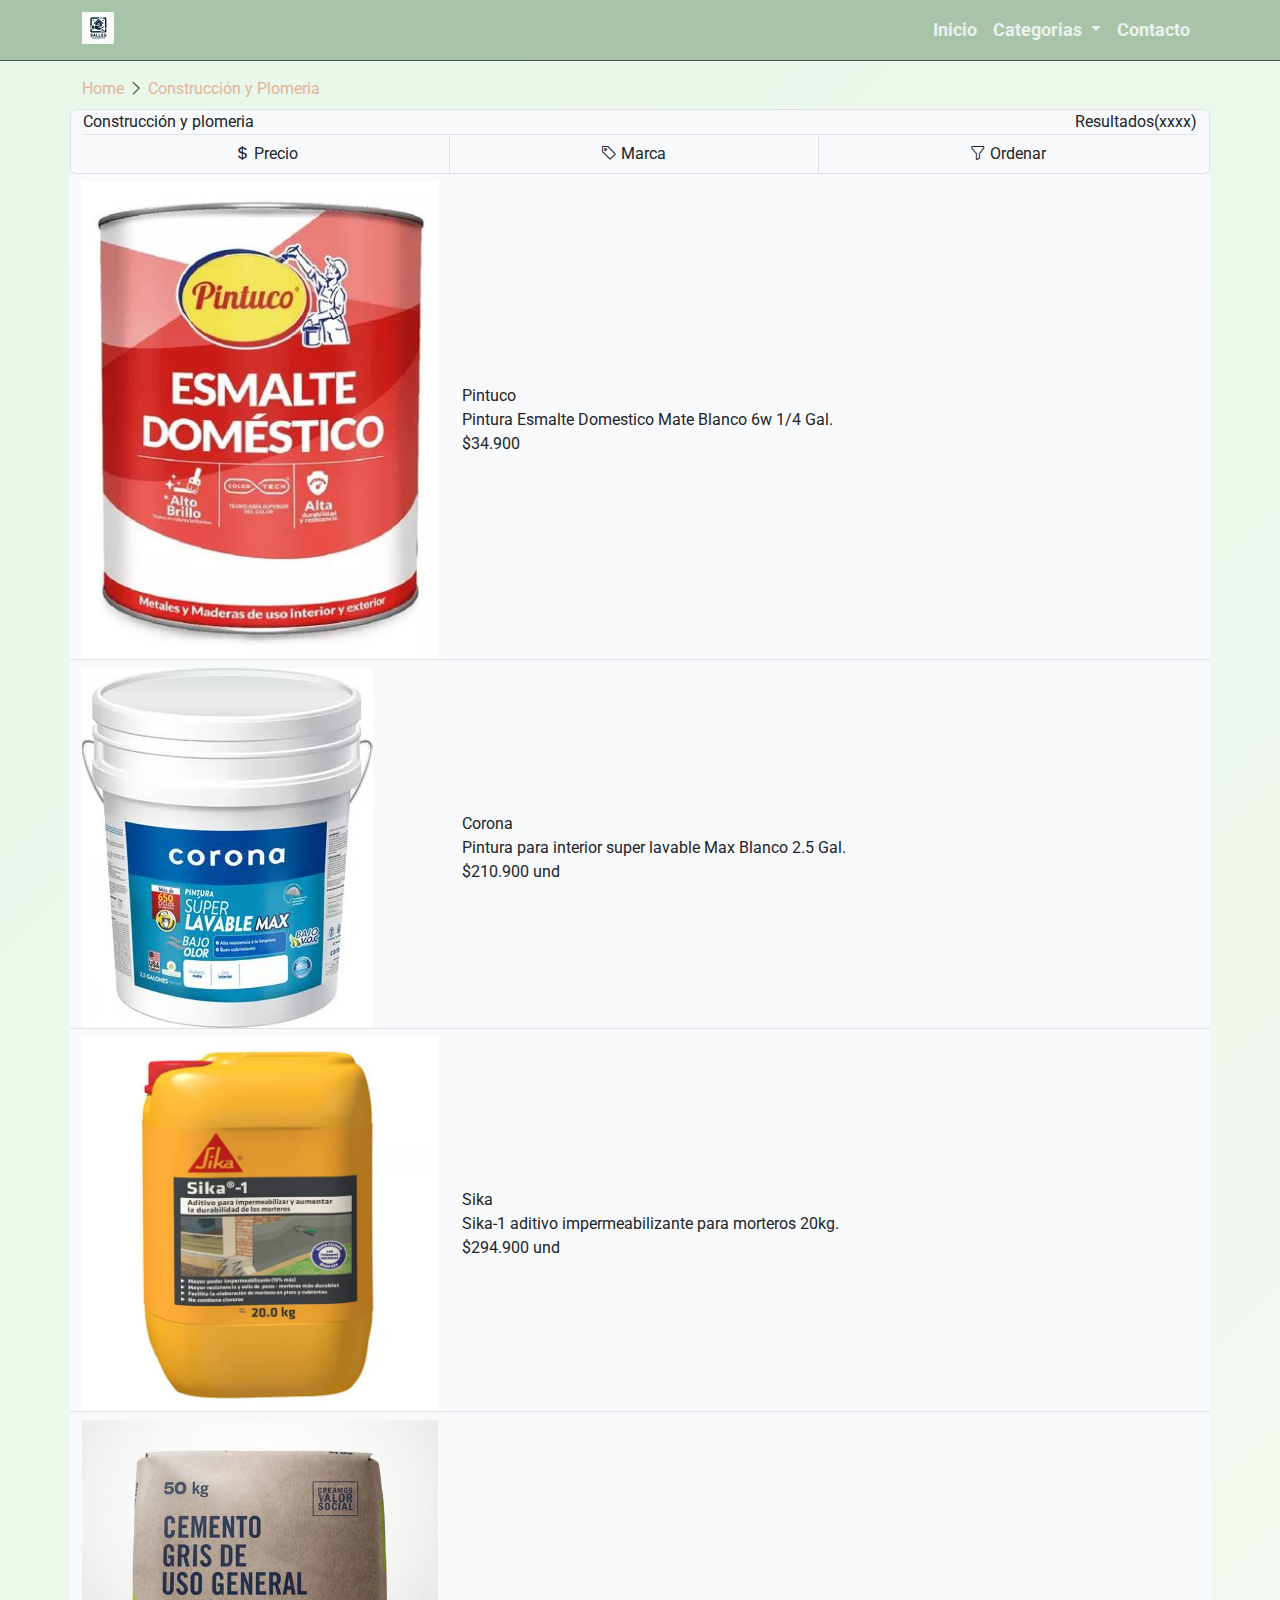
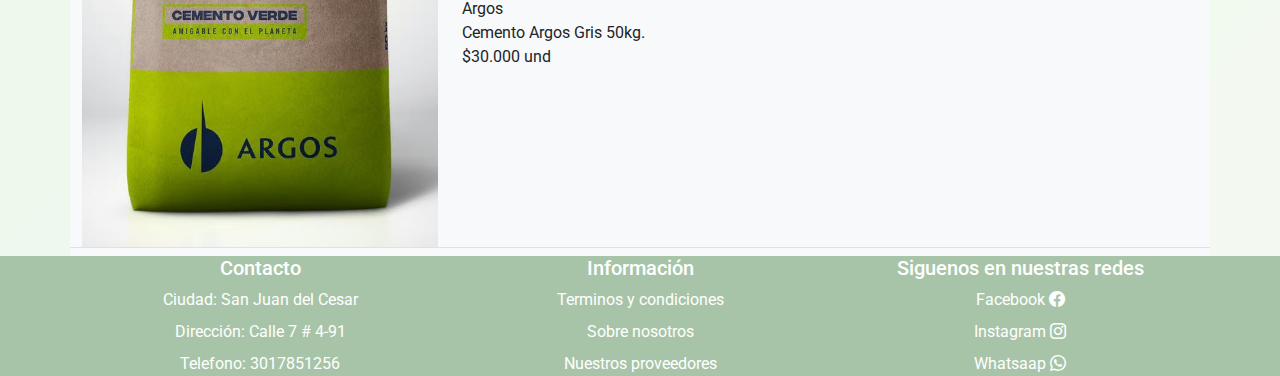
<file: html/categorias/construccion-plomeria.html>
<!DOCTYPE html>
<html lang="en">
<head>
  <meta charset="UTF-8">
  <meta name="viewport" content="width=device-width, initial-scale=1.0">
  <link href="https://cdn.jsdelivr.net/npm/bootstrap@5.3.3/dist/css/bootstrap.min.css" rel="stylesheet" integrity="sha384-QWTKZyjpPEjISv5WaRU9OFeRpok6YctnYmDr5pNlyT2bRjXh0JMhjY6hW+ALEwIH" crossorigin="anonymous">
  <link rel="stylesheet" href="https://cdn.jsdelivr.net/npm/bootstrap-icons@1.11.3/font/bootstrap-icons.min.css">
  <link rel="preconnect" href="https://fonts.googleapis.com">
  <link rel="preconnect" href="https://fonts.gstatic.com" crossorigin>
  <link href="https://fonts.googleapis.com/css2?family=Roboto:wght@400;700&display=swap" rel="stylesheet">
  <link rel="icon" href="/img/favicon.jpg">
  <link rel="stylesheet" href="/css/main.css">
  <link rel="stylesheet" href="/css/construccion-plomeria.css">
  <title>Construccion y plomeria</title>
</head>
<body class="d-flex flex-column">
  <header>
    <nav class="navbar sticky-top navbar-expand-md bg-dark border-bottom border-body" data-bs-theme="dark">
      <div class="container">
        <a class="navbar-brand" href="/index.html">
          <img src="/img/logo.jpg" alt="logo">
        </a>
        <button class="navbar-toggler border-0 shadow-none" type="button" data-bs-toggle="collapse" data-bs-target="#navbarNavDropdown" aria-controls="navbarNavDropdown" aria-expanded="false" aria-label="Toggle navigation">
          <span class="navbar-toggler-icon"></span>
        </button>
        <div class="collapse navbar-collapse" id="navbarNavDropdown">
          <ul class="navbar-nav ms-md-auto">
            <li class="nav-item">
              <a class="nav-link" aria-current="page" href="/index.html">Inicio</a>
            </li>
            <li class="nav-item dropdown">
              <a class="nav-link dropdown-toggle" href="#" role="button" data-bs-toggle="dropdown" aria-expanded="false">
                Categorias
              </a>
              <ul class="dropdown-menu">
                <li><a class="dropdown-item" href="construccion-plomeria.html">Construcción y Plomeria</a></li>
                <li><a class="dropdown-item" href="pisos-pinturas.html">Pisos y Pinturas</a></li>
                <li><a class="dropdown-item" href="herramientas.html">Herramientas</a></li>
                <li><a class="dropdown-item" href="baños-cocinas.html">Baños y Cocina</a></li>
              </ul>
            </li>
            <li class="nav-item">
              <a class="nav-link" href="./html/contacto/contact.html">Contacto</a>
            </li>
          </ul>
        </div>
      </div>
    </nav>
  </header>
  <main class="flex-grow-1 pt-3 bg-gradient-main">
    <section class="container">
      <div>
        <a class="anchor-link" href="/index.html">Home </a>
        <i class="bi bi-chevron-right"></i>
        <a class="anchor-link" href="construccion-plomeria.html"> Construcción y Plomeria</a>
      </div>
      <div class="row">
        <aside class="col-sm-12 border border-1 rounded bg-light mt-2">
          <div class="d-flex justify-content-between border-bottom">
            <span>Construcción y plomeria</span>
            <span>Resultados(xxxx)</span> 
          </div>
          <div class="d-flex justify-content-between">
            <div class="flex-grow-1">
              <button type="button" class="btn w-100">
              <i class="bi bi-currency-dollar"></i>
              <span>Precio</span>
            </button>
            </div>
            <div class="flex-grow-1 border-start border-end">
              <button type="button" class="btn w-100">
              <i class="bi bi-tag"></i>
              <span>Marca</span>
            </button>
            </div>
            <div class="flex-grow-1">
              <button type="button" class="btn w-100">
              <i class="bi bi-funnel"></i>
              <span>Ordenar</span>
            </button>
            </div>
          </div>
        </aside>
        <section class="col-sm-12 py-2 bg-light">
          <section class="row border-bottom">
            <div class="col-4">
              <img src="/img/page-construccion-plomeria-pintuco-esmalte-domestico.JPG" class="img-fluid" alt="img-product">
            </div>
            <div class="col-8 align-content-center">
              <span class="d-block">Pintuco</span>
              <span class="d-block">Pintura Esmalte Domestico Mate Blanco 6w 1/4 Gal.</span>
              <span class="d-block">$34.900</span>
            </div>
          </section>
          <section class="row border-bottom mt-2">
            <div class="col-4">
              <img src="/img/page-construccion-plomeria-corona-pintura-blanca-lavable.JPG" class="img-fluid" alt="img-product">
            </div>
            <div class="col-8 align-content-center">
              <span class="d-block">Corona</span>
              <span class="d-block">Pintura para interior super lavable Max Blanco 2.5 Gal.</span>
              <span class="d-block">$210.900 und</span>
            </div>
          </section>
          <section class="row border-bottom mt-2">
            <div class="col-4">
              <img src="/img/page-construccion-plomeria-sika-aditivo-impermeable.JPG" class="img-fluid" alt="img-product">
            </div>
            <div class="col-8 align-content-center">
              <span class="d-block">Sika</span>
              <span class="d-block">Sika-1 aditivo impermeabilizante para morteros 20kg.</span>
              <span class="d-block">$294.900 und</span>
            </div>
          </section>
          <section class="row border-bottom mt-2">
            <div class="col-4">
              <img src="/img/page-construccion-plomeria-argos-cemento-gris-50kg.JPG" class="img-fluid" alt="img-product">
            </div>
            <div class="col-8 align-content-center">
              <span class="d-block">Argos</span>
              <span class="d-block">Cemento Argos Gris 50kg.</span>
              <span class="d-block">$30.000 und</span>
            </div>
          </section>
        </section>
      </div>
    </section>
  </main>
  <footer class="bg-dark">
    <div class="container">
      <div class="row">
        <section class="col-md col-lg text-md-center">
          <p class="h5">Contacto</p>
          <ul class="nav flex-column gap-2">
            <li class="fs-6">Ciudad: San Juan del Cesar</li>
            <li class="fs-6">Dirección: Calle 7 # 4-91</li>
            <li class="fs-6">Telefono: 3017851256</li>
          </ul>
        </section>
        <nav class="col-md col-lg footer-nav-item text-md-center">
          <p class="h5">Información</p>
          <ul class="nav flex-column gap-2">
            <li><a href="/html/informacion/terminos.html" class="fs-6 p-0">Terminos y condiciones</a></li>
            <li><a href="/html/informacion/nosotros.html" class="fs-6 p-0">Sobre nosotros</a></li>
            <li><a href="/html/informacion/proveedores.html" class="fs-6 p-0">Nuestros proveedores</a></li>
          </ul>
        </nav>
        <nav class="col-md col-lg footer-nav-item text-md-center">
          <p class="h5">Siguenos en nuestras redes</p>
          <ul class="nav flex-column gap-2">
            <li><a href="#" class="fs-6 p-0">Facebook <i class="bi bi-facebook"></i></a></li>
            <li><a href="#" class="fs-6 p-0">Instagram <i class="bi bi-instagram"></i></a></li>
            <li><a href="#" class="fs-6 p-0">Whatsaap <i class="bi bi-whatsapp"></i></a></li>
          </ul>
        </nav>
      </div>
    </div>
  </footer>
  <script src="https://cdn.jsdelivr.net/npm/bootstrap@5.3.3/dist/js/bootstrap.bundle.min.js" integrity="sha384-YvpcrYf0tY3lHB60NNkmXc5s9fDVZLESaAA55NDzOxhy9GkcIdslK1eN7N6jIeHz" crossorigin="anonymous"></script>
</body>
</html>
</file>
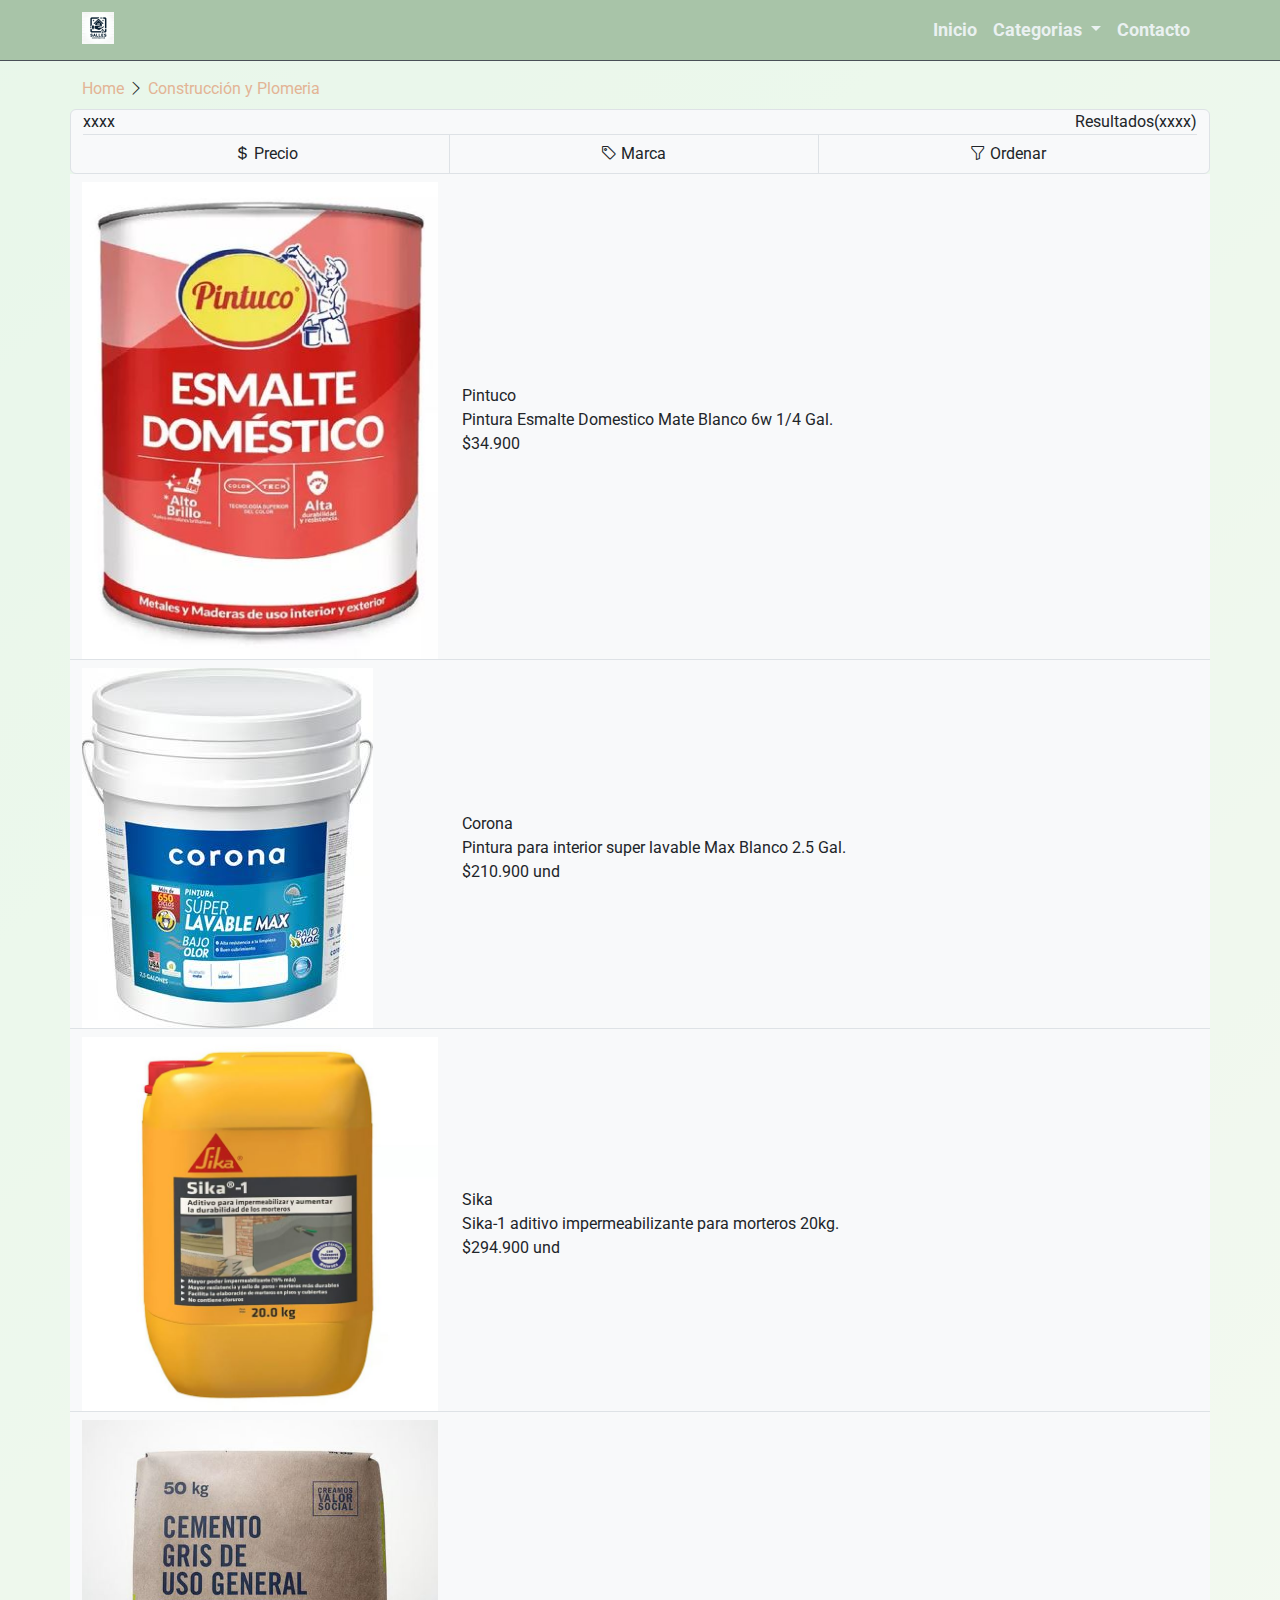
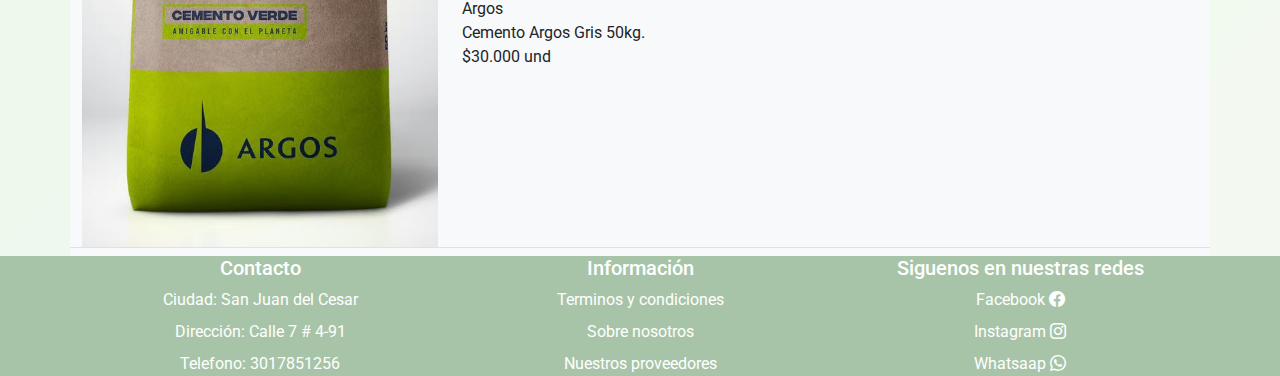
<file: html/categorys/categorys.html>
<!DOCTYPE html>
<html lang="en">
<head>
  <meta charset="UTF-8">
  <meta name="viewport" content="width=device-width, initial-scale=1.0">
  <link href="https://cdn.jsdelivr.net/npm/bootstrap@5.3.3/dist/css/bootstrap.min.css" rel="stylesheet" integrity="sha384-QWTKZyjpPEjISv5WaRU9OFeRpok6YctnYmDr5pNlyT2bRjXh0JMhjY6hW+ALEwIH" crossorigin="anonymous">
  <link rel="stylesheet" href="https://cdn.jsdelivr.net/npm/bootstrap-icons@1.11.3/font/bootstrap-icons.min.css">
  <link rel="preconnect" href="https://fonts.googleapis.com">
  <link rel="preconnect" href="https://fonts.gstatic.com" crossorigin>
  <link href="https://fonts.googleapis.com/css2?family=Roboto:wght@400;700&display=swap" rel="stylesheet">
  <link rel="icon" href="/img/favicon.jpg">
  <link rel="stylesheet" href="/css/main.css">
  <link rel="stylesheet" href="/css/category.css">
  <title>Construccion y plomeria</title>
</head>
<body class="d-flex flex-column">
  <header>
    <nav class="navbar sticky-top navbar-expand-md bg-dark border-bottom border-body" data-bs-theme="dark">
      <div class="container">
        <a class="navbar-brand" href="/index.html">
          <img src="/img/logo.jpg" alt="logo">
        </a>
        <button class="navbar-toggler border-0 shadow-none" type="button" data-bs-toggle="collapse" data-bs-target="#navbarNavDropdown" aria-controls="navbarNavDropdown" aria-expanded="false" aria-label="Toggle navigation">
          <span class="navbar-toggler-icon"></span>
        </button>
        <div class="collapse navbar-collapse" id="navbarNavDropdown">
          <ul class="navbar-nav ms-md-auto">
            <li class="nav-item">
              <a class="nav-link" aria-current="page" href="/index.html">Inicio</a>
            </li>
            <li class="nav-item dropdown">
              <a class="nav-link dropdown-toggle" href="#" role="button" data-bs-toggle="dropdown" aria-expanded="false">
                Categorias
              </a>
              <ul class="dropdown-menu">
                <li><a class="dropdown-item" href="/html/categorys/categorys.html" data-category="construction-plumbing">Construcción y Plomeria</a></li>
                <li><a class="dropdown-item" href="/html/categorys/categorys.html" data-category="floors-paintings">Pisos y Pinturas</a></li>
                <li><a class="dropdown-item" href="/html/categorys/categorys.html" data-category="tools">Herramientas</a></li>
                <li><a class="dropdown-item" href="/html/categorys/categorys.html" data-category="bathrooms-kitchen">Baños y Cocina</a></li>
              </ul>
            </li>
            <li class="nav-item">
              <a class="nav-link" href="./html/contact/contact.html">Contacto</a>
            </li>
          </ul>
        </div>
      </div>
    </nav>
  </header>
  <main class="flex-grow-1 pt-3 bg-gradient-main">
    <section class="container">
      <div>
        <a class="anchor-link" href="/index.html">Home </a>
        <i class="bi bi-chevron-right"></i>
        <a class="anchor-link" data-category="construction-plumbing"> Construcción y Plomeria</a>
      </div>
      <div class="row">
        <aside class="col-sm-12 border border-1 rounded bg-light mt-2">
          <div class="d-flex justify-content-between border-bottom">
            <span>xxxx</span>
            <span>Resultados(xxxx)</span> 
          </div>
          <div class="d-flex justify-content-between">
            <div class="flex-grow-1">
              <button type="button" class="btn w-100">
              <i class="bi bi-currency-dollar"></i>
              <span>Precio</span>
            </button>
            </div>
            <div class="flex-grow-1 border-start border-end">
              <button type="button" class="btn w-100">
              <i class="bi bi-tag"></i>
              <span>Marca</span>
            </button>
            </div>
            <div class="flex-grow-1">
              <button type="button" class="btn w-100">
              <i class="bi bi-funnel"></i>
              <span>Ordenar</span>
            </button>
            </div>
          </div>
        </aside>
        <section class="col-sm-12 py-2 bg-light products-container">
          <section class="row border-bottom">
            <div class="col-4">
              <img src="/img/page-construccion-plomeria-pintuco-esmalte-domestico.JPG" class="img-fluid" alt="img-product">
            </div>
            <div class="col-8 align-content-center">
              <span class="d-block">Pintuco</span>
              <span class="d-block">Pintura Esmalte Domestico Mate Blanco 6w 1/4 Gal.</span>
              <span class="d-block">$34.900</span>
            </div>
          </section>
          <section class="row border-bottom mt-2">
            <div class="col-4">
              <img src="/img/page-construccion-plomeria-corona-pintura-blanca-lavable.JPG" class="img-fluid" alt="img-product">
            </div>
            <div class="col-8 align-content-center">
              <span class="d-block">Corona</span>
              <span class="d-block">Pintura para interior super lavable Max Blanco 2.5 Gal.</span>
              <span class="d-block">$210.900 und</span>
            </div>
          </section>
          <section class="row border-bottom mt-2">
            <div class="col-4">
              <img src="/img/page-construccion-plomeria-sika-aditivo-impermeable.JPG" class="img-fluid" alt="img-product">
            </div>
            <div class="col-8 align-content-center">
              <span class="d-block">Sika</span>
              <span class="d-block">Sika-1 aditivo impermeabilizante para morteros 20kg.</span>
              <span class="d-block">$294.900 und</span>
            </div>
          </section>
          <section class="row border-bottom mt-2">
            <div class="col-4">
              <img src="/img/page-construccion-plomeria-argos-cemento-gris-50kg.JPG" class="img-fluid" alt="img-product">
            </div>
            <div class="col-8 align-content-center">
              <span class="d-block">Argos</span>
              <span class="d-block">Cemento Argos Gris 50kg.</span>
              <span class="d-block">$30.000 und</span>
            </div>
          </section>
        </section>
      </div>
    </section>
  </main>
  <footer class="bg-dark">
    <div class="container">
      <div class="row">
        <section class="col-md col-lg text-md-center">
          <p class="h5">Contacto</p>
          <ul class="nav flex-column gap-2">
            <li class="fs-6">Ciudad: San Juan del Cesar</li>
            <li class="fs-6">Dirección: Calle 7 # 4-91</li>
            <li class="fs-6">Telefono: 3017851256</li>
          </ul>
        </section>
        <nav class="col-md col-lg footer-nav-item text-md-center">
          <p class="h5">Información</p>
          <ul class="nav flex-column gap-2">
            <li><a href="/html/information/information.html" data-information="terms-conditions" class="fs-6 p-0">Terminos y condiciones</a></li>
            <li><a href="/html/information/information.html" data-information="about-us" class="fs-6 p-0">Sobre nosotros</a></li>
            <li><a href="/html/information/information.html" data-information="our-suppliers" class="fs-6 p-0">Nuestros proveedores</a></li>
          </ul>
        </nav>
        <nav class="col-md col-lg footer-nav-item text-md-center">
          <p class="h5">Siguenos en nuestras redes</p>
          <ul class="nav flex-column gap-2">
            <li><a href="#" class="fs-6 p-0">Facebook <i class="bi bi-facebook"></i></a></li>
            <li><a href="#" class="fs-6 p-0">Instagram <i class="bi bi-instagram"></i></a></li>
            <li><a href="#" class="fs-6 p-0">Whatsaap <i class="bi bi-whatsapp"></i></a></li>
          </ul>
        </nav>
      </div>
    </div>
  </footer>
  <script src="../../js/category.js"></script>
  <script src="https://cdn.jsdelivr.net/npm/bootstrap@5.3.3/dist/js/bootstrap.bundle.min.js" integrity="sha384-YvpcrYf0tY3lHB60NNkmXc5s9fDVZLESaAA55NDzOxhy9GkcIdslK1eN7N6jIeHz" crossorigin="anonymous"></script>
</body>
</html>
</file>
<file: css/main.css>
/***Custom properties(start)***/
:root {
  --color-primary: rgb(168, 196, 168);
  --color-secondary: rgb(227, 180, 149);
  --color-tertiary: rgb(255, 200, 0);

  --color-link-menu-nav-item: rgb(234, 241, 241);
  --color-link-menu-nav-item-hover: rgb(7, 97, 99);
  --color-dropdown-bg: rgb(206, 245, 245);
  --color-dropdown-item-hover: rgb(53, 80, 80);

  --color-btn-list-carousel-inactive: rgba(179, 178, 178, 0.15);
  --color-btn-list-carousel-active: rgb(176, 172, 172);
  
  --color-footer-text: #fff;

  --color-primary-opacity: rgba(34, 85, 34, 0.65);
  --color-secondary-opacity: rgba(120, 72, 24, 0.65);
  --color-tertiary-opacity: rgba(255, 200, 0, 0.65);
}
/***Custom properties(end)***/

/***Reset style(start)***/
body {
  font-family: "Roboto", "sans-serif";
}

a {
  color: var(--color-footer-text);
  text-decoration: none;
}

footer {
  color: var(--color-footer-text);
}
/***Reset style(end)***/

/***Bootstrap styles(start)***/
.bg-dark {
  background-color: var(--color-primary) !important;
}

.navbar-brand {
  padding-top: 0;
}

.navbar-brand img {
  width: auto;
  height: 2rem;
}

.nav-item, .dropdown-item {
  transition: all 0.3s ease-out;
}

.nav-item:hover {
  border-radius: 4px;
  background-color: var(--color-link-menu-nav-item-hover);
}

.nav-link {
  color: var(--color-link-menu-nav-item);
  padding-left: .3rem;
  font-size: 1.15rem;
  font-weight: bold; 
 }

.navbar-toggler .navbar-toggler-icon {
  transition: all 0.3s ease-out;
}

.navbar-toggler .navbar-toggler-icon:hover {
  --bs-navbar-toggler-icon-bg: url("data:image/svg+xml,%3csvg xmlns='http://www.w3.org/2000/svg' viewBox='0 0 30 30'%3e%3cpath stroke='rgba%2834, 85, 34, 0.55%29' stroke-linecap='round' stroke-miterlimit='10' stroke-width='2' d='M4 7h22M4 15h22M4 23h22'/%3e%3c/svg%3e");
  opacity: 0.75;
} 

.dropdown-menu {
  background-color: var(--color-dropdown-bg);
  --bs-border-color-translucent: rgba(0, 0, 0, 0);  
}

.dropdown-item {
  color: var(--color-secondary-opacity);
}

.dropdown-item:hover {
  background-color: var(--color-dropdown-item-hover);
}

.card {
  min-width: 300px;
  flex: 0 0 auto;
}

.card-img, .card-img-top {
  object-fit: contain;
  height: 175px;
}
/***Bootstrap styles(end)***/

/***Styles project(start)***/
.bg-gradient-main {
  background-color: #d1e8d3;
  background-image: linear-gradient(135deg, 
    rgba(209, 232, 211, 0.8), 
    rgba(247, 244, 233, 0.8));
  background-blend-mode: overlay;
}

.section-carousel-main {
  margin: 0 auto;
  max-width: 1900px;
  display: flex;
  flex-direction: column;
}

.carousel-item img {
  width: 100%;
  height: 300px;
}

.list-inline {
  padding-top: 1rem;
}

.btn-list-carousel {
  width: 1rem;
  height: 1rem;
  background-color: var(--color-btn-list-carousel-inactive);
  border: none;
  border-radius: 50%;
}

.list-inline .list-inline-item .btn-list-carousel.active {
  background-color: var(--color-btn-list-carousel-active);
}

.card-slider {
  display: flex;
  overflow-x: auto;
  gap: 1rem;
  padding-bottom: 1rem;
}

.card-slider::-webkit-scrollbar {
  height: 8px;
}

.card-slider::-webkit-scrollbar-thumb {
  background-color: #aaa;
  border-radius: 4px;
}

.card-slider::-webkit-scrollbar-track {
  background-color: #f1f1f1;
}

.footer-nav-item {
  margin-top: 1rem;
}
/***Styles project(end)***/

/*X-Small devices (portrait phones, less than 576px)
No media query for `xs` since this is the default in Bootstrap*/

/* Small devices (landscape phones, 576px and up)*/
@media (min-width: 576px) { }

/* Medium devices (tablets, 768px and up)*/
@media (min-width: 768px) { 
  .nav-item:hover {
    background-color: transparent;
  }

  .nav-link:hover {
    color: var(--color-link-menu-nav-item-hover);
  }

  .card-img, .card-img-top {
    height: 250px;
  }

  .footer-nav-item {
    margin-top: 0;
  }
}

/* Large devices (desktops, 992px and up)*/
@media (min-width: 992px) { 
  .carousel-item img {
    height: 450px;
  }

  .card-slider {
    overflow-x: hidden;
    transition: transform 0.3s ease-in-out, opacity 0.3s ease-in-out;
    opacity: 0.8;
  }

  .card-slider:hover {
    overflow-x: auto;
    transform: scale(1.01); 
    opacity: 1; 
  }
}

/*X-Large devices (large desktops, 1200px and up)*/
@media (min-width: 1200px) { }

/*XX-Large devices (larger desktops, 1400px and up)*/
@media (min-width: 1400px) { }
</file>
<file: css/construccion-plomeria.css>
/***Custom properties(start)***/
:root {
  --color-primary: rgb(168, 196, 168);
  --color-secondary: rgb(227, 180, 149);
  --color-tertiary: rgb(255, 200, 0);

  --color-link-menu-nav-item: rgb(234, 241, 241);
  --color-link-menu-nav-item-hover: rgb(7, 97, 99);
  --color-dropdown-bg: rgb(206, 245, 245);
  --color-dropdown-item-hover: rgb(53, 80, 80);

  --color-btn-list-carousel-inactive: rgba(179, 178, 178, 0.15);
  --color-btn-list-carousel-active: rgb(176, 172, 172);
  
  --color-footer-text: #fff;

  --color-primary-opacity: rgba(34, 85, 34, 0.65);
  --color-secondary-opacity: rgba(120, 72, 24, 0.65);
  --color-tertiary-opacity: rgba(255, 200, 0, 0.65);
}
/***Custom properties(end)***/

/***Reset style(start)***/
.anchor-link {
  color: var(--color-secondary);
}
/***Reset style(end)***/

/***Bootstrap styles(start)***/

/***Bootstrap styles(end)***/

/***Styles project(start)***/

/***Styles project(end)***/

/*X-Small devices (portrait phones, less than 576px)
No media query for `xs` since this is the default in Bootstrap*/

/* Small devices (landscape phones, 576px and up)*/
@media (min-width: 576px) { 
  
}

/* Medium devices (tablets, 768px and up)*/
@media (min-width: 768px) { 
  
}

/* Large devices (desktops, 992px and up)*/
@media (min-width: 992px) { 
  
}

/*X-Large devices (large desktops, 1200px and up)*/
@media (min-width: 1200px) { 

}

/*XX-Large devices (larger desktops, 1400px and up)*/
@media (min-width: 1400px) { 

}
</file>
<file: css/category.css>
/***Custom properties(start)***/
:root {
  --color-primary: rgb(168, 196, 168);
  --color-secondary: rgb(227, 180, 149);
  --color-tertiary: rgb(255, 200, 0);

  --color-link-menu-nav-item: rgb(234, 241, 241);
  --color-link-menu-nav-item-hover: rgb(7, 97, 99);
  --color-dropdown-bg: rgb(206, 245, 245);
  --color-dropdown-item-hover: rgb(53, 80, 80);

  --color-btn-list-carousel-inactive: rgba(179, 178, 178, 0.15);
  --color-btn-list-carousel-active: rgb(176, 172, 172);
  
  --color-footer-text: #fff;

  --color-primary-opacity: rgba(34, 85, 34, 0.65);
  --color-secondary-opacity: rgba(120, 72, 24, 0.65);
  --color-tertiary-opacity: rgba(255, 200, 0, 0.65);
}
/***Custom properties(end)***/

/***Reset style(start)***/
.anchor-link {
  color: var(--color-secondary);
}
/***Reset style(end)***/

/***Bootstrap styles(start)***/

/***Bootstrap styles(end)***/

/***Styles project(start)***/

/***Styles project(end)***/

/*X-Small devices (portrait phones, less than 576px)
No media query for `xs` since this is the default in Bootstrap*/

/* Small devices (landscape phones, 576px and up)*/
@media (min-width: 576px) { 
  
}

/* Medium devices (tablets, 768px and up)*/
@media (min-width: 768px) { 
  
}

/* Large devices (desktops, 992px and up)*/
@media (min-width: 992px) { 
  
}

/*X-Large devices (large desktops, 1200px and up)*/
@media (min-width: 1200px) { 

}

/*XX-Large devices (larger desktops, 1400px and up)*/
@media (min-width: 1400px) { 

}
</file>
